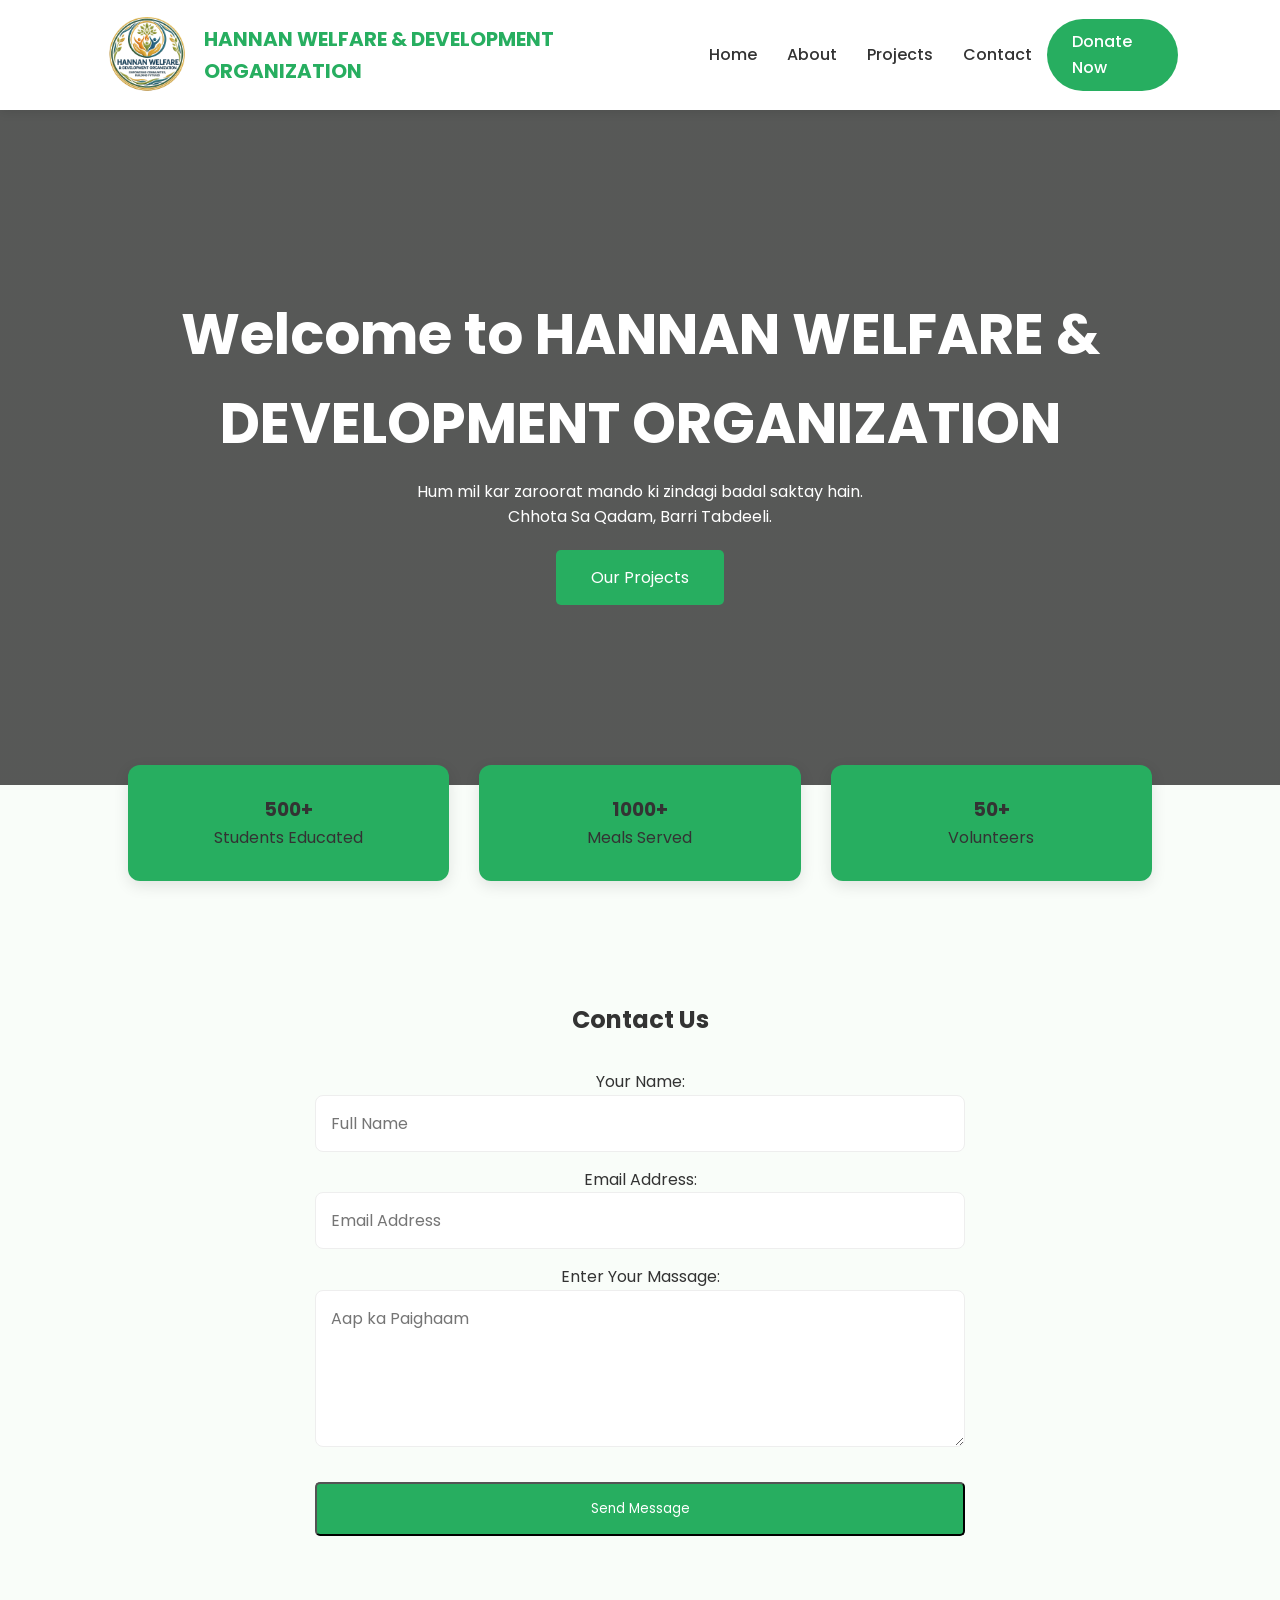
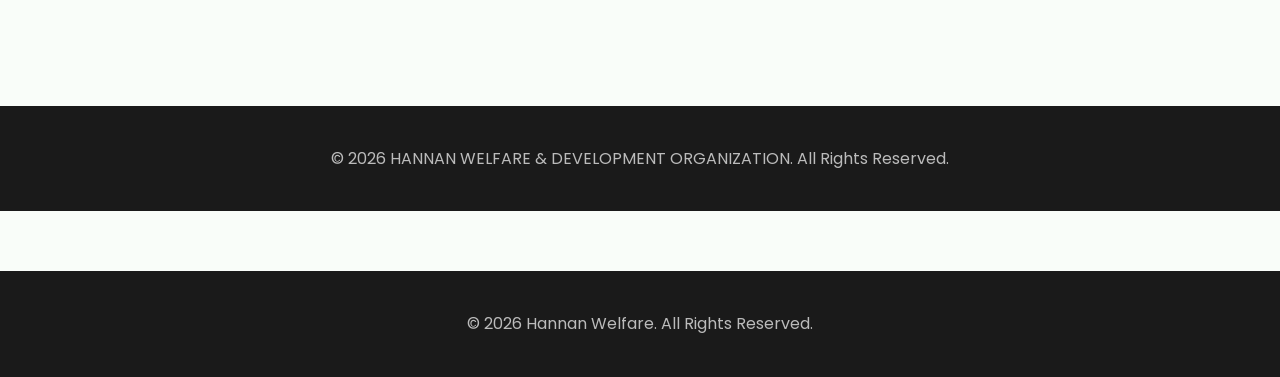
<file: index.html>
<!DOCTYPE html>
<html lang="en">
<head>
    <meta charset="UTF-8">
    <meta name="viewport" content="width=device-width, initial-scale=1.0">
    <title>HANNAN WELFARE & DEVELOPMENT ORGANIZATION | Home</title> <link rel="stylesheet" href="style.css">
    <link href="https://fonts.googleapis.com/css2?family=Poppins:wght@300;400;600&display=swap" rel="stylesheet">
</head>
<body>

    <nav class="navbar">
        <div class="logo">
            <img src="logo.png" alt="Logo" class="logo-img"> 
            <span class="ngo-name">HANNAN WELFARE & DEVELOPMENT ORGANIZATION</span> 
        </div>
        <ul class="nav-links">
            <li><a href="#home">Home</a></li>
            <li><a href="about.html">About</a>
            <li><a href="projects.html">Projects</a></li>
            <li><a href="#contact">Contact</a></li>
     <a href="donate.html" class="btn-donate">Donate Now</a>
</li>
        </ul>
    </nav>

    <header id="home" class="hero">
        <div class="hero-content">
            <h1>Welcome to HANNAN WELFARE & DEVELOPMENT ORGANIZATION</h1>
            <p>Hum mil kar zaroorat mando ki zindagi badal saktay hain.</p>
            <p>Chhota Sa Qadam, Barri Tabdeeli.</p>
            <a href="#projects" class="btn-main">Our Projects</a>
        </div>
    </header>

    <section class="impact">
        <div class="card">
            <h3>500+</h3>
            <p>Students Educated</p>
        </div>
        <div class="card">
            <h3>1000+</h3>
            <p>Meals Served</p>
        </div>
        <div class="card">
            <h3>50+</h3>
            <p>Volunteers</p>
        </div>
    </section>

    <section id="contact" class="contact">
    <h2>Contact Us</h2>
    <form action="https://formspree.io/f/mjgjbqlq" method="POST">
        <label>Your Name:</label>
        <input type="text" name="name" placeholder="Full Name" required>
        
        <label>Email Address:</label>
        <input type="email" name="email" placeholder="Email Address" required>
        
        <label>Enter Your Massage:</label>
        <textarea name="message" placeholder="Aap ka Paighaam" rows="5" required></textarea>
        
        <button type="submit" class="btn-main">Send Message</button>
    </form>
</section>

    <footer>
        <p>&copy; 2026 HANNAN WELFARE & DEVELOPMENT ORGANIZATION. All Rights Reserved.</p>
    </footer>

</body>
</html>
<footer>
        <p>&copy; 2026 Hannan Welfare. All Rights Reserved.</p>
    
    </footer>

    <script>
    document.addEventListener('DOMContentLoaded', function() {
        // 1. About link ko pakrain
        const aboutLink = document.querySelector('a[href="#about"]');
        const aboutSection = document.getElementById('about');

        if (aboutLink) {
            aboutLink.addEventListener('click', function(e) {
                e.preventDefault(); // Page ko jump karne se rokta hai

                // 2. Agar section chupa hua hai to dikha do, warna mita do
                if (aboutSection.style.display === "none") {
                    aboutSection.style.display = "block";
                    // Thora sa scroll karke section par le jaye ga
                    aboutSection.scrollIntoView({ behavior: 'smooth' });
                } else {
                    aboutSection.style.display = "none";
                }
            });
        }
    });
</script>
</body> 
</html>
</file>
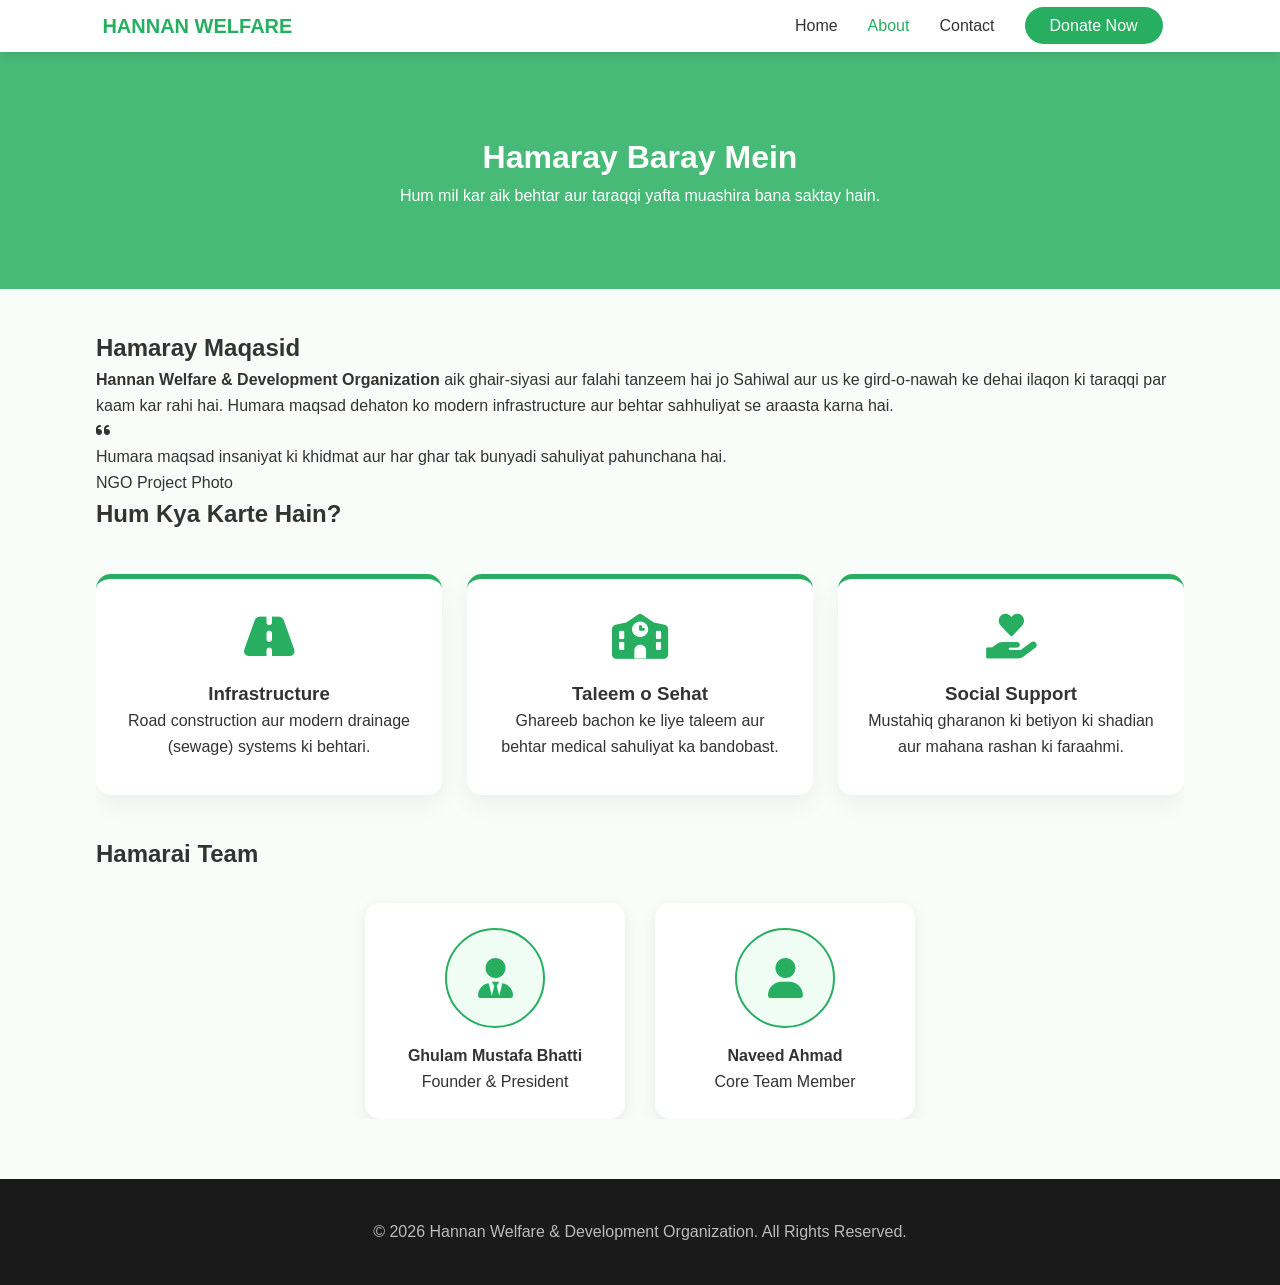
<file: about.html>
<!DOCTYPE html>
<html lang="en">
<head>
    <meta charset="UTF-8">
    <meta name="viewport" content="width=device-width, initial-scale=1.0">
    <title>About Us - Hannan Welfare & Development Organization</title>
    <link rel="stylesheet" href="https://cdnjs.cloudflare.com/ajax/libs/font-awesome/6.0.0/css/all.min.css">
    <link rel="stylesheet" href="style.css"> 
</head>
<body class="about-page">
    <nav class="navbar">
        <div class="logo"><span class="ngo-name">HANNAN WELFARE</span></div>
        <ul class="nav-links">
            <li><a href="index.html">Home</a></li>
            <li><a href="about.html" class="active">About</a></li> <li><a href="index.html#contact">Contact</a></li>
            <li><a href="#" class="btn-donate">Donate Now</a></li>
        </ul>
    </nav>

    <header class="about-header">
        <div class="container">
            <h1>Hamaray Baray Mein</h1>
            <p>Hum mil kar aik behtar aur taraqqi yafta muashira bana saktay hain.</p>
        </div>
    </header>

    <main class="container">
        <section class="mission-vision">
            <div class="mission-text">
                <h2>Hamaray Maqasid</h2>
                <p><strong>Hannan Welfare & Development Organization</strong> aik ghair-siyasi aur falahi tanzeem hai jo Sahiwal aur us ke gird-o-nawah ke dehai ilaqon ki taraqqi par kaam kar rahi hai. Humara maqsad dehaton ko modern infrastructure aur behtar sahhuliyat se araasta karna hai.</p>
                <div class="vision-quote">
                    <i class="fas fa-quote-left"></i>
                    <p>Humara maqsad insaniyat ki khidmat aur har ghar tak bunyadi sahuliyat pahunchana hai.</p>
                </div>
            </div>
            <div class="mission-image">
                <div class="image-box">
                    <p>NGO Project Photo</p>
                </div>
            </div>
        </section>

        <section class="what-we-do">
            <h2>Hum Kya Karte Hain?</h2>
            <div class="services-grid">
                <div class="service-card">
                    <i class="fas fa-road icon-main"></i>
                    <h3>Infrastructure</h3>
                    <p>Road construction aur modern drainage (sewage) systems ki behtari.</p>
                </div>
                <div class="service-card">
                    <i class="fas fa-school icon-main"></i>
                    <h3>Taleem o Sehat</h3>
                    <p>Ghareeb bachon ke liye taleem aur behtar medical sahuliyat ka bandobast.</p>
                </div>
                <div class="service-card">
                    <i class="fas fa-hand-holding-heart icon-main"></i>
                    <h3>Social Support</h3>
                    <p>Mustahiq gharanon ki betiyon ki shadian aur mahana rashan ki faraahmi.</p>
                </div>
            </div>
        </section>

        <section class="team-page-section">
            <h2>Hamarai Team</h2>
            <div class="team-grid">
                <div class="team-card">
                    <div class="team-img-placeholder">
                        <i class="fas fa-user-tie"></i> </div>
                    <h4>Ghulam Mustafa Bhatti</h4>
                    <p>Founder & President</p>
                </div>
                <div class="team-card">
                    <div class="team-img-placeholder">
                        <i class="fas fa-user"></i> </div>
                    <h4>Naveed Ahmad</h4>
                    <p>Core Team Member</p>
                </div>
            </div>
        </section>
    </main>

    <footer class="footer">
        <div class="container">
            <p>&copy; 2026 Hannan Welfare & Development Organization. All Rights Reserved.</p>
        </div>
    </footer>
</body>
</html>
</file>
<file: style.css>
/* =========================================
   1. Basic Reset & Global Styles
========================================= */
* {
    margin: 0;
    padding: 0;
    box-sizing: border-box;
    font-family: 'Poppins', sans-serif;
}

body {
    line-height: 1.6;
    background-color: #f9fdf9; /* Light green tint background */
    color: #333;
}

.container {
    width: 85%;
    margin: auto;
    overflow: hidden;
}

/* =========================================
   2. Navbar & Logo
========================================= */
.navbar {
    display: flex;
    justify-content: space-between;
    align-items: center;
    padding: 10px 8%;
    background: #fff;
    position: sticky;
    top: 0;
    z-index: 1000;
    box-shadow: 0 2px 10px rgba(0,0,0,0.1);
}

.logo {
    display: flex;
    align-items: center;
}

.logo-img {
    height: 90px; /* Logo size */
    width: auto;
    margin-right: 12px;
}

.ngo-name {
    font-size: 20px;
    font-weight: bold;
    color: #27ae60;
    text-transform: uppercase;
}

.nav-links {
    display: flex;
    list-style: none;
    align-items: center;
}

.nav-links li { padding: 0 15px; }

.nav-links a {
    text-decoration: none;
    color: #333;
    transition: 0.3s;
    font-weight: 500;
}

.nav-links a:hover, .nav-links a.active { color: #27ae60; }

/* Donate Button Fix */
.btn-donate {
    background-color: #27ae60 !important;
    color: #ffffff !important;
    padding: 10px 25px !important;
    border-radius: 50px !important; /* Rounded style */
    text-decoration: none;
    font-weight: 600;
    transition: 0.3s;
}

.btn-donate:hover {
    background: #219150 !important;
    box-shadow: 0 4px 10px rgba(39, 174, 96, 0.3);
}

/* =========================================
   3. Hero Section (Home Page)
========================================= */
.hero {
    height: 75vh;
    background: linear-gradient(rgba(0,0,0,0.65), rgba(0,0,0,0.65)), 
                url('https://images.unsplash.com/photo-1488521787991-ed7bbaae773c?auto=format&fit=crop&w=1350&q=80');
    background-size: cover;
    background-position: center;
    display: flex;
    align-items: center;
    justify-content: center;
    text-align: center;
    color: #fff;
}

.hero h1 { font-size: 3.5rem; margin-bottom: 10px; }

.btn-main {
    display: inline-block;
    padding: 15px 35px;
    background: #27ae60;
    color: #fff;
    text-decoration: none;
    border-radius: 5px;
    margin-top: 20px;
    transition: 0.3s;
}

/* =========================================
   4. About Page Specific Design
========================================= */

/* Header for About Page */
.about-header {
    background: linear-gradient(rgba(39, 174, 96, 0.85), rgba(39, 174, 96, 0.85));
    color: white;
    text-align: center;
    padding: 80px 10%;
    margin-bottom: 40px;
}

/* Services Grid (What We Do) */
.services-grid {
    display: grid;
    grid-template-columns: repeat(auto-fit, minmax(280px, 1fr));
    gap: 25px;
    margin: 40px 0;
}

.service-card {
    background: white;
    padding: 35px 25px;
    border-radius: 15px;
    text-align: center;
    box-shadow: 0 10px 25px rgba(0,0,0,0.05);
    transition: 0.3s;
    border-top: 5px solid #27ae60;
}

.service-card:hover { transform: translateY(-10px); }

.service-card i { font-size: 45px; color: #27ae60; margin-bottom: 20px; }

/* Team Section */
.team-grid {
    display: flex;
    justify-content: center;
    gap: 30px;
    margin-top: 30px;
    flex-wrap: wrap;
}

.team-card {
    background: #fff;
    padding: 25px;
    width: 260px;
    border-radius: 15px;
    box-shadow: 0 5px 15px rgba(0,0,0,0.08);
    text-align: center;
}

.team-img-placeholder {
    width: 100px;
    height: 100px;
    background: #f0fdf4;
    border-radius: 50%;
    margin: 0 auto 15px;
    display: flex;
    align-items: center;
    justify-content: center;
    border: 2px solid #27ae60;
}

.team-img-placeholder i { font-size: 40px; color: #27ae60; }

/* =========================================
   5. Forms & Footer
========================================= */
.contact { padding: 80px 10%; text-align: center; }

form {
    max-width: 650px;
    margin: 30px auto;
    display: flex;
    flex-direction: column;
}

input, textarea {
    margin-bottom: 15px;
    padding: 15px;
    border: 1px solid #eee;
    background: #fff;
    border-radius: 8px;
    font-size: 16px;
}

footer {
    text-align: center;
    padding: 40px;
    background: #1a1a1a;
    color: #bbb;
    margin-top: 60px;
}

/* Responsive */
@media (max-width: 768px) {
    .navbar { flex-direction: column; padding: 20px; }
    .nav-links { margin-top: 20px; flex-wrap: wrap; justify-content: center; }
    .hero h1 { font-size: 2rem; }
}
/* Impact Section Fix */
.impact {
    display: flex;
    justify-content: center;
    gap: 30px;
    padding: 40px 10%;
    flex-wrap: wrap; /* Mobile par khud hi niche aa jayein gay */
    margin-top: -60px; /* Hero section ke ooper charhane ke liye */
}

.card {
    background: #27ae60;
    padding: 30px;
    border-radius: 12px;
    box-shadow: 0 5px 15px rgba(0,0,0,0.1);
    text-align: center;
    min-width: 250px;
    flex: 1; /* Teeno cards ko barabar jagah deta hai */
}
/* =========================================
   Projects Page Styling
========================================= */

/* Header Banner */
.page-banner {
    background: linear-gradient(rgba(34, 34, 34, 0.7), rgba(34, 34, 34, 0.7)), url('hero-bg.jpg');
    background-color: #27ae60; /* Fallback color */
    color: white;
    text-align: center;
    padding: 100px 10%;
    margin-bottom: 50px;
}

.page-banner h1 { font-size: 36px; }

/* Filter Buttons */
.project-filter {
    text-align: center;
    margin-bottom: 40px;
}

.project-filter span {
    padding: 10px 25px;
    background: #fff;
    border: 2px solid #27ae60;
    color: #27ae60;
    border-radius: 50px;
    font-weight: 600;
    cursor: pointer;
}

/* Vertical Project Cards Layout */
.project-card-full {
    display: flex;
    background: #fff;
    margin-bottom: 40px;
    border-radius: 15px;
    overflow: hidden;
    box-shadow: 0 5px 20px rgba(0,0,0,0.05);
    transition: 0.3s;
}

.project-card-full:hover { transform: scale(1.01); }

.project-img-box {
    flex: 1;
    min-height: 250px;
}

.placeholder-bg {
    width: 100%;
    height: 100%;
    background: #f0fdf4;
    display: flex;
    align-items: center;
    justify-content: center;
    font-size: 60px;
    color: #27ae60;
}

.project-details {
    flex: 2;
    padding: 40px;
}

.category {
    background: #eafaf1;
    color: #27ae60;
    padding: 5px 15px;
    border-radius: 20px;
    font-size: 12px;
    font-weight: bold;
    text-transform: uppercase;
}

.project-details h3 { margin: 15px 0; color: #333; font-size: 26px; }
.project-details p { color: #666; margin-bottom: 20px; line-height: 1.8; }

.project-meta {
    border-top: 1px solid #eee;
    padding-top: 15px;
    display: flex;
    gap: 20px;
    color: #888;
    font-size: 14px;
}

/* Mobile Responsive */
@media (max-width: 768px) {
    .project-card-full { flex-direction: column; }
    .project-details { padding: 25px; }
}
/* =========================================
   Donate Page Styling
========================================= */

.donate-wrapper {
    display: flex;
    gap: 40px;
    margin: 50px 0;
    flex-wrap: wrap;
}

.payment-methods {
    flex: 1.5;
    background: white;
    padding: 30px;
    border-radius: 15px;
    box-shadow: 0 5px 20px rgba(0,0,0,0.05);
}

.payment-methods h2 {
    color: #27ae60;
    margin-bottom: 25px;
}

.method-card {
    display: flex;
    align-items: flex-start;
    gap: 20px;
    padding: 20px;
    border: 1px solid #eee;
    border-radius: 10px;
    margin-bottom: 20px;
}

.method-card i {
    font-size: 30px;
    color: #27ae60;
    background: #f0fdf4;
    padding: 15px;
    border-radius: 10px;
}

.method-info h3 { margin-bottom: 10px; font-size: 20px; }
.method-info p { margin-bottom: 5px; color: #555; }

.qr-section {
    text-align: center;
    margin-top: 30px;
    padding: 20px;
    background: #f9f9f9;
    border-radius: 10px;
}

.qr-placeholder {
    width: 150px;
    height: 150px;
    background: #ddd;
    margin: 15px auto;
    display: flex;
    align-items: center;
    justify-content: center;
    border: 2px dashed #bbb;
}

.donation-info {
    flex: 1;
}

.info-box {
    background: #27ae60;
    color: white;
    padding: 30px;
    border-radius: 15px;
    margin-bottom: 20px;
}

.info-box h3 { margin-bottom: 20px; }
.info-box ul { list-style: none; }
.info-box li { margin-bottom: 15px; display: flex; gap: 10px; align-items: center; }

.contact-note {
    background: #fff3cd;
    padding: 20px;
    border-radius: 10px;
    border-left: 5px solid #ffc107;
    font-size: 14px;
}

/* Mobile Fix */
@media (max-width: 768px) {
    .donate-wrapper { flex-direction: column; }
}
</file>
